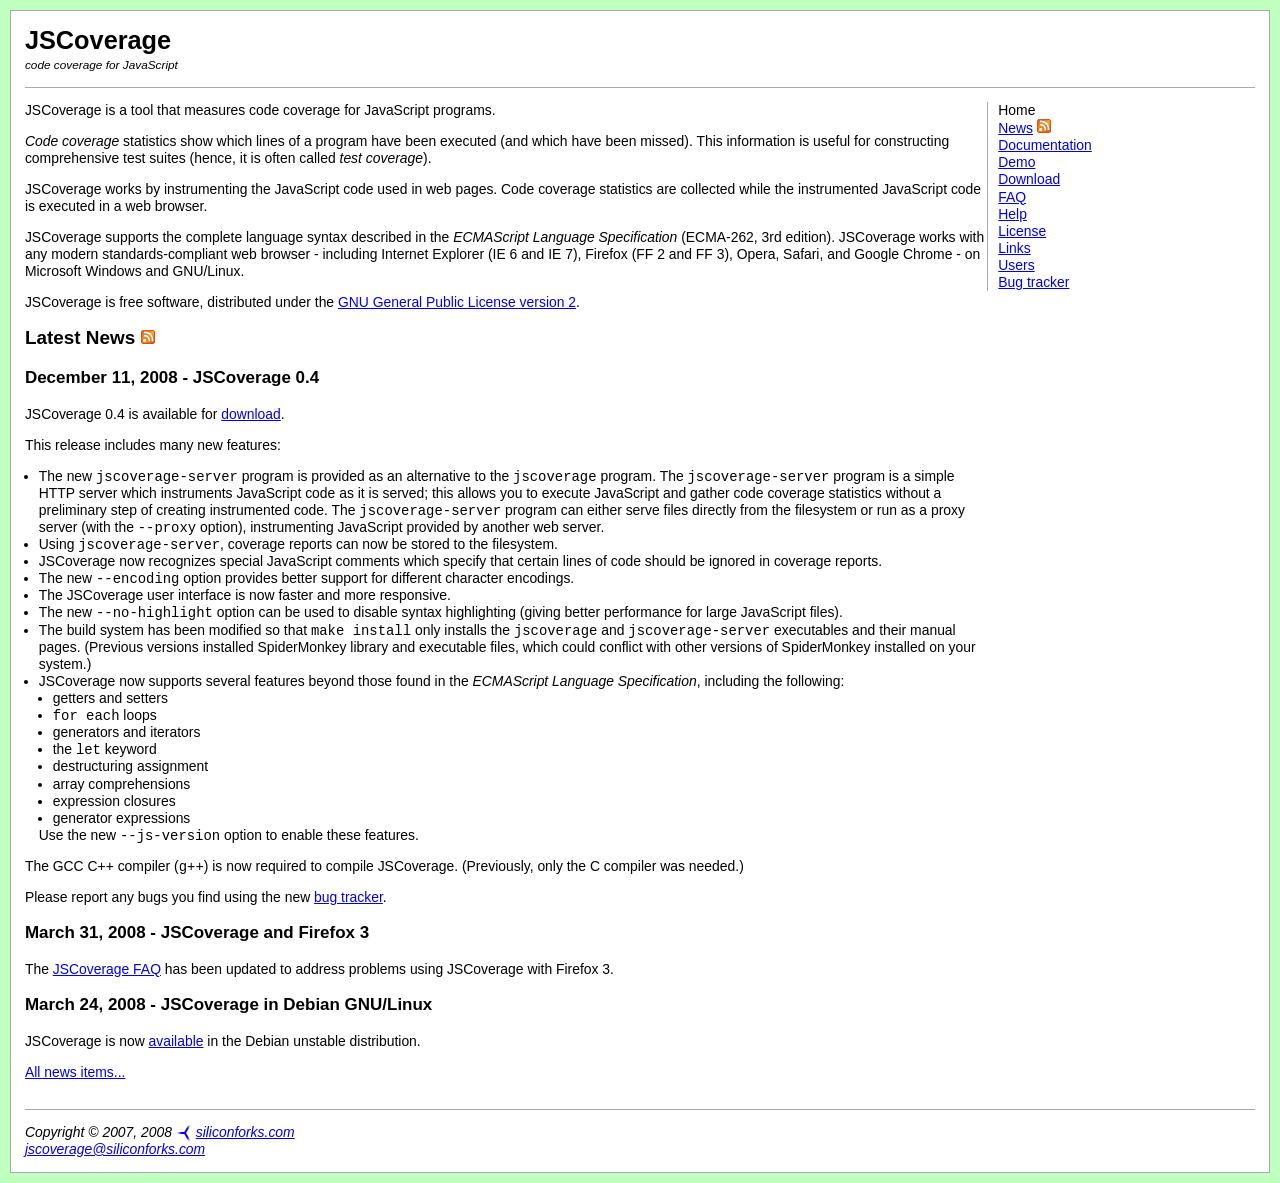
<file: node_modules/expresso/deps/jscoverage/doc/index.html>
<!DOCTYPE HTML PUBLIC "-//W3C//DTD HTML 4.01//EN">
<html>
<head>
<title>JSCoverage - code coverage for JavaScript</title>
<link rel="stylesheet" type="text/css" href="reset-fonts-grids.css">
<link rel="stylesheet" type="text/css" href="style.css">
</head>
<body>
<div id="doc3" class="yui-t5"> 
  <div id="hd"><h1><span class="h1">JSCoverage</span><br><span class="tag">code coverage for JavaScript</span></h1></div>  
  <div id="bd">
    <div id="yui-main"> 
      <div id="jscoverage-main" class="yui-b">
        <p>
        JSCoverage is a tool that measures code coverage for
        JavaScript programs.
        </p>
        <p>
        <dfn>Code coverage</dfn> statistics show which lines of a program have
        been executed (and which have been missed).  This information is useful
        for constructing comprehensive test suites (hence, it is often called
        <dfn>test coverage</dfn>).
        </p>
        <p>
        JSCoverage works by instrumenting the JavaScript code used in web
        pages.  Code coverage statistics are collected while the instrumented
        JavaScript code is executed in a web browser.
        </p>
        <p>
        JSCoverage supports the complete language syntax described in the
        <cite>ECMAScript Language Specification</cite> (ECMA-262, 3rd edition).
        JSCoverage works with any modern standards-compliant web browser -
        including Internet Explorer (IE 6 and IE 7), Firefox (FF 2 and FF 3),
        Opera, Safari, and Google Chrome - on Microsoft Windows and GNU/Linux.
        </p>
        <p>
        JSCoverage is free software, distributed under the
        <a href="license.html">GNU General Public License version 2</a>.
        </p>

        <h2>Latest News <a href="http://siliconforks.com/jscoverage/news.xml" type="application/rss+xml" title="RSS feed for JSCoverage"><img src="feed-icon-14x14.png" alt="RSS feed"></a></h2>

        <h3><a name="20081211">December 11, 2008 - JSCoverage 0.4</a></h3>
        <p>
        JSCoverage 0.4 is available for <a href="http://siliconforks.com/jscoverage/download.html">download</a>.
        </p>
        <p>
        This release includes many new features:
        </p>
        <ul class="list">
        <li>
        The new <code>jscoverage-server</code> program is provided as an
        alternative to the <code>jscoverage</code> program.  The
        <code>jscoverage-server</code> program is a simple HTTP server which
        instruments JavaScript code as it is served; this allows you to execute
        JavaScript and gather code coverage statistics without a preliminary
        step of creating instrumented code. The <code>jscoverage-server</code>
        program can either serve files directly from the filesystem or run as a
        proxy server (with the <code>--proxy</code> option), instrumenting
        JavaScript provided by another web server.
        <li>
        Using <code>jscoverage-server</code>, coverage reports can now be stored
        to the filesystem.
        </li>
        <li>
        JSCoverage now recognizes special JavaScript comments which specify that
        certain lines of code should be ignored in coverage reports.
        </li>
        <li>
        The new <code>--encoding</code> option provides better support for
        different character encodings.
        </li>
        <li>
        The JSCoverage user interface is now faster and more responsive.
        </li>
        <li>
        The new <code>--no-highlight</code> option can be used to disable syntax
        highlighting (giving better performance for large JavaScript files).
        </li>
        <li>
        The build system has been modified so that <code>make install</code>
        only installs the <code>jscoverage</code> and
        <code>jscoverage-server</code> executables and their manual pages.
        (Previous versions installed SpiderMonkey library and executable files,
        which could conflict with other versions of SpiderMonkey installed on
        your system.)
        </li>
        <li>
        JSCoverage now supports several features beyond those found in the
        <cite>ECMAScript Language Specification</cite>, including the following:
        <ul class="list">
        <li>getters and setters
        <li><code>for each</code> loops
        <li>generators and iterators
        <li>the <code>let</code> keyword
        <li>destructuring assignment
        <li>array comprehensions
        <li>expression closures
        <li>generator expressions
        </ul>
        Use the new <code>--js-version</code> option to enable these features.
        </li>
        </ul>
        <p>
        The GCC C++ compiler (<code>g++</code>) is now required to compile
        JSCoverage.  (Previously, only the C compiler was needed.)
        </p>
        <p>
        Please report any bugs you find using the new <a href="http://siliconforks.com/jscoverage/bugs/">bug tracker</a>.
        </p>

        <h3><a name="20080331">March 31, 2008 - JSCoverage and Firefox 3</a></h3>
        <p>
        The <a href="faq.html">JSCoverage FAQ</a> has been updated to address problems using JSCoverage with Firefox 3.
        </p>

        <h3><a name="20080324">March 24, 2008 - JSCoverage in Debian GNU/Linux</a></h3>
        <p>
        JSCoverage is now <a href="http://packages.debian.org/sid/jscoverage">available</a> in the Debian unstable distribution.
        </p>

        <p>
        <a href="news.html">All news items...</a>
        </p>
      </div>
    </div> 
    <div id="jscoverage-sidebar" class="yui-b">
      <ul>
      <li>Home
      <li><a href="news.html">News</a> <a href="http://siliconforks.com/jscoverage/news.xml" type="application/rss+xml" title="RSS feed for JSCoverage"><img src="feed-icon-14x14.png" alt="RSS feed"></a>
      <li><a href="manual.html">Documentation</a>
      <li><a href="demo.html">Demo</a>
      <li><a href="http://siliconforks.com/jscoverage/download.html">Download</a>
      <li><a href="faq.html">FAQ</a>
      <li><a href="help.html">Help</a>
      <li><a href="license.html">License</a>
      <li><a href="links.html">Links</a>
      <li><a href="users.html">Users</a>
      <li><a href="http://siliconforks.com/jscoverage/bugs/">Bug tracker</a>
      </ul>
    </div> 
  </div>  
  <div id="ft">
    <address>
      Copyright &copy; 2007, 2008 <a href="http://siliconforks.com/"><img src="siliconforks-16x16.png" width="16" height="16" class="icon" alt="Silicon Forks"></a> <a href="http://siliconforks.com/">siliconforks.com</a><br>
      <a href="mailto:jscoverage@siliconforks.com">jscoverage@siliconforks.com</a>
    </address>
  </div>  
</div>
</body>
</html>
</file>
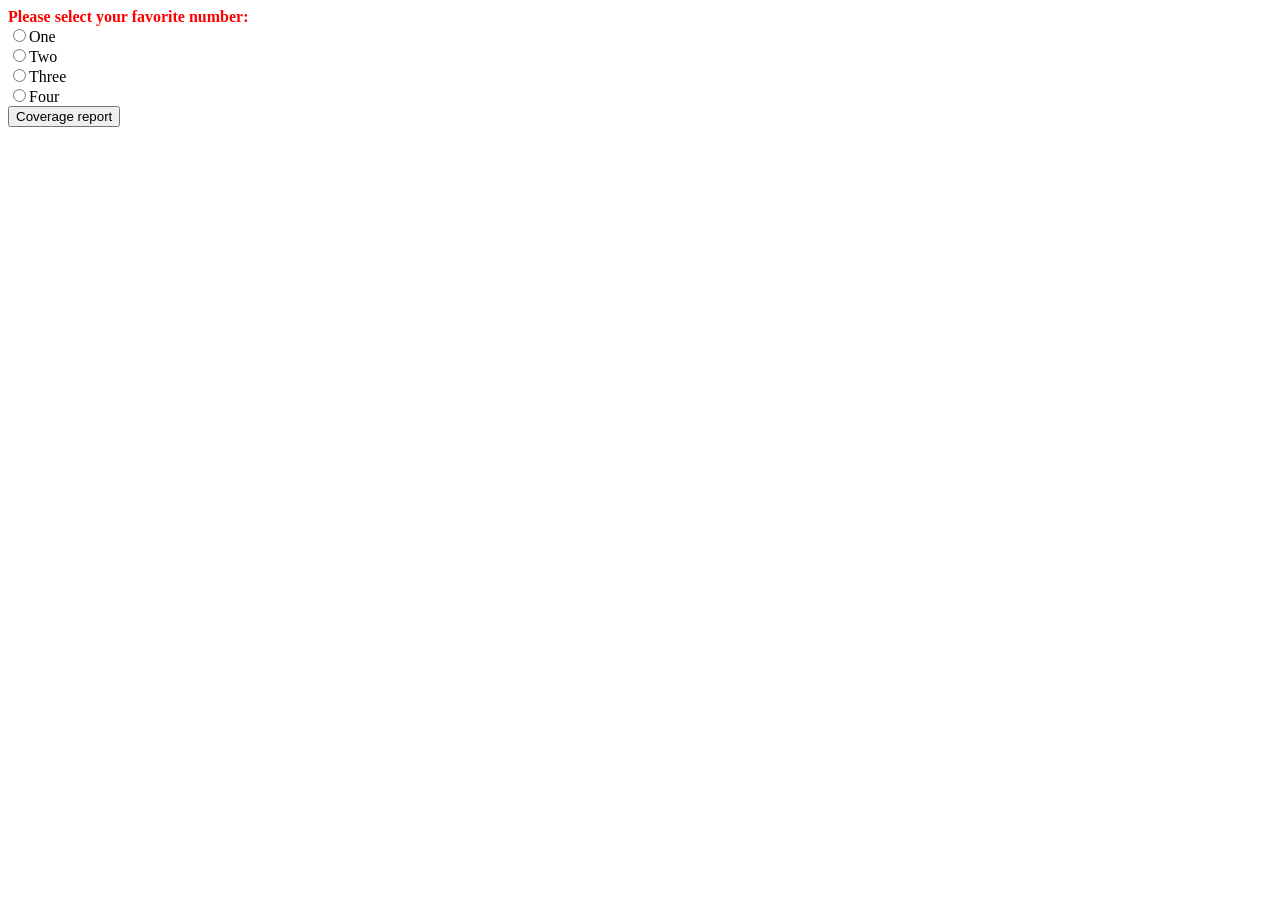
<file: node_modules/expresso/deps/jscoverage/doc/example-inverted/index.html>
<!DOCTYPE html PUBLIC "-//W3C//DTD HTML 4.01 Transitional//EN">
<html>
<head>
<title>Example</title>
<script type="text/javascript" src="script.js"></script>
<style>
div.black {
  color: black;
}
div.red {
  color: red;
  font-weight: bold;
}
</style>
</head>
<body>
<div id="request" class="red">Please select your favorite number:</div>
<input type="radio" name="number" id="radio1" onclick="go(this);"><label for="radio1">One</label><br>
<input type="radio" name="number" id="radio2" onclick="go(this);"><label for="radio2">Two</label><br>
<input type="radio" name="number" id="radio3" onclick="go(this);"><label for="radio3">Three</label><br>
<input type="radio" name="number" id="radio4" onclick="go(this);"><label for="radio4">Four</label><br>
<div id="result" class="red"></div>
<button onclick='window.open("jscoverage.html");'>Coverage report</button>
</body>
</html>
</file>
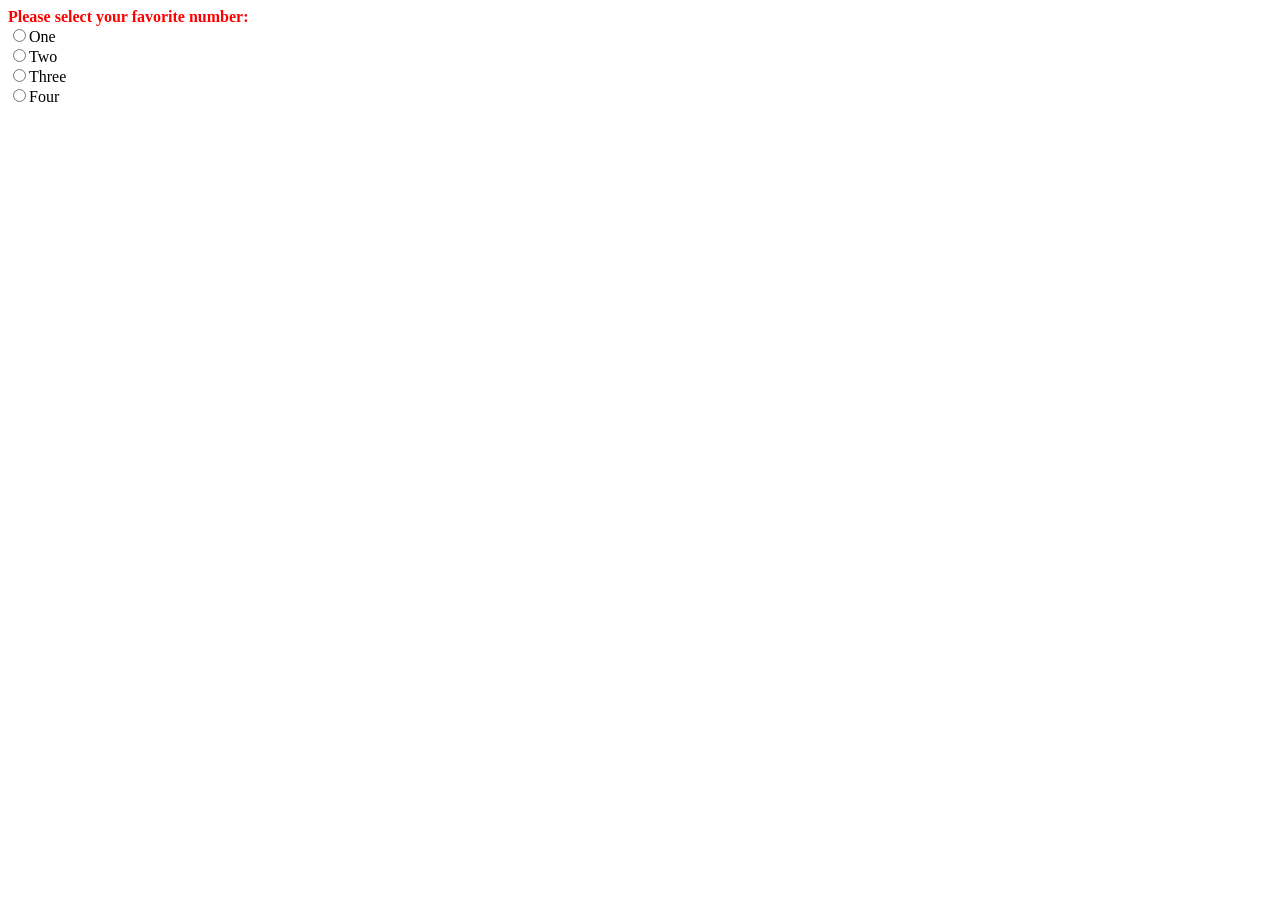
<file: node_modules/expresso/deps/jscoverage/doc/example/index.html>
<!DOCTYPE html PUBLIC "-//W3C//DTD HTML 4.01 Transitional//EN">
<html>
<head>
<title>Example</title>
<script type="text/javascript" src="script.js"></script>
<style>
div.black {
  color: black;
}
div.red {
  color: red;
  font-weight: bold;
}
</style>
</head>
<body>
<div id="request" class="red">Please select your favorite number:</div>
<input type="radio" name="number" id="radio1" onclick="go(this);"><label for="radio1">One</label><br>
<input type="radio" name="number" id="radio2" onclick="go(this);"><label for="radio2">Two</label><br>
<input type="radio" name="number" id="radio3" onclick="go(this);"><label for="radio3">Three</label><br>
<input type="radio" name="number" id="radio4" onclick="go(this);"><label for="radio4">Four</label><br>
<div id="result" class="red"></div>
</body>
</html>
</file>
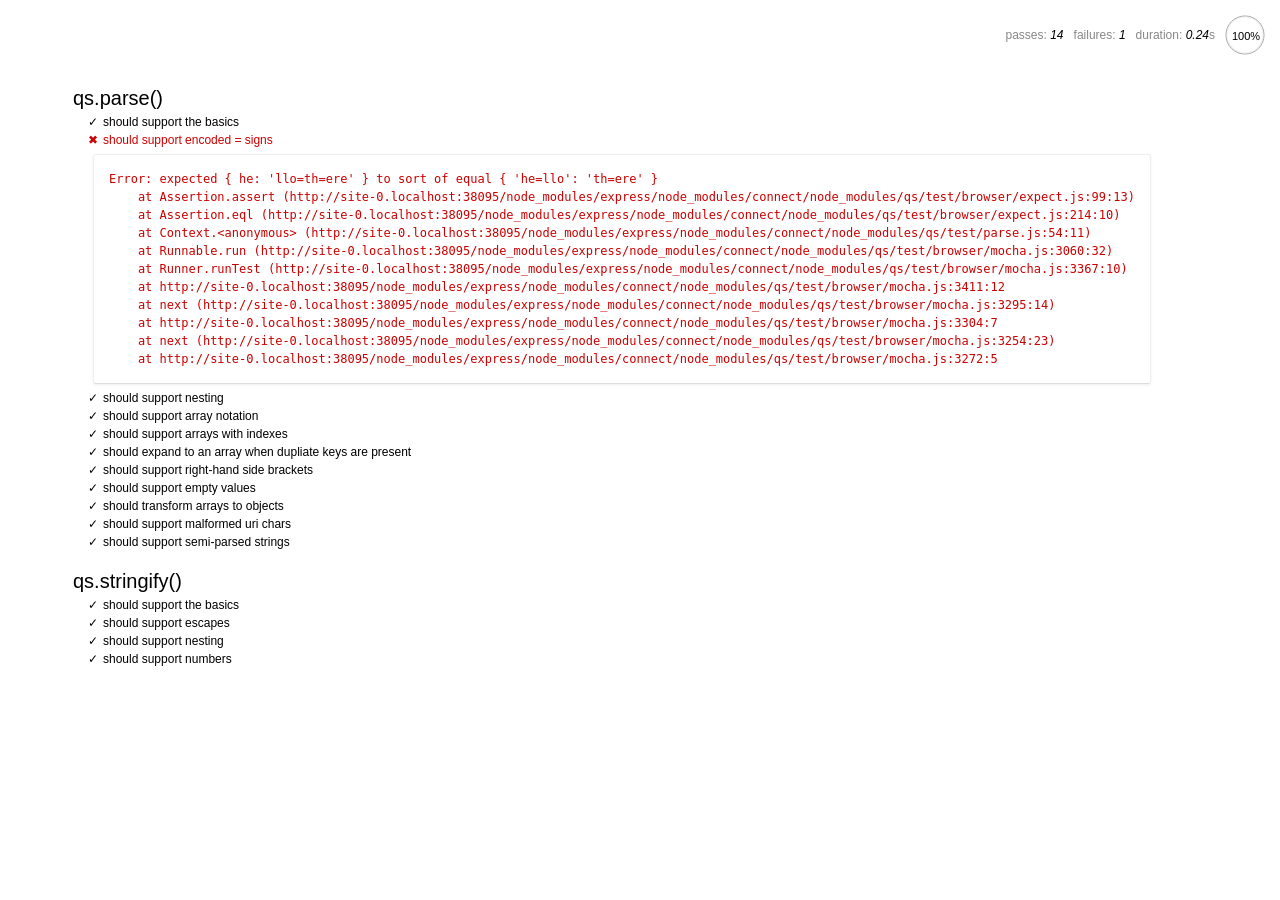
<file: node_modules/express/node_modules/connect/node_modules/qs/test/browser/index.html>
<html>
  <head>
    <title>Mocha</title>
    <meta http-equiv="Content-Type" content="text/html; charset=UTF-8">
    <link rel="stylesheet" href="mocha.css" />
    <script src="jquery.js" type="text/javascript"></script>
    <script src="expect.js"></script>
    <script src="mocha.js"></script>
    <script>mocha.setup('bdd')</script>
    <script src="qs.js"></script>
    <script src="../parse.js"></script>
    <script src="../stringify.js"></script>
    <script>onload = mocha.run;</script>
  </head>
  <body>
    <div id="mocha"></div>
  </body>
</html>
</file>
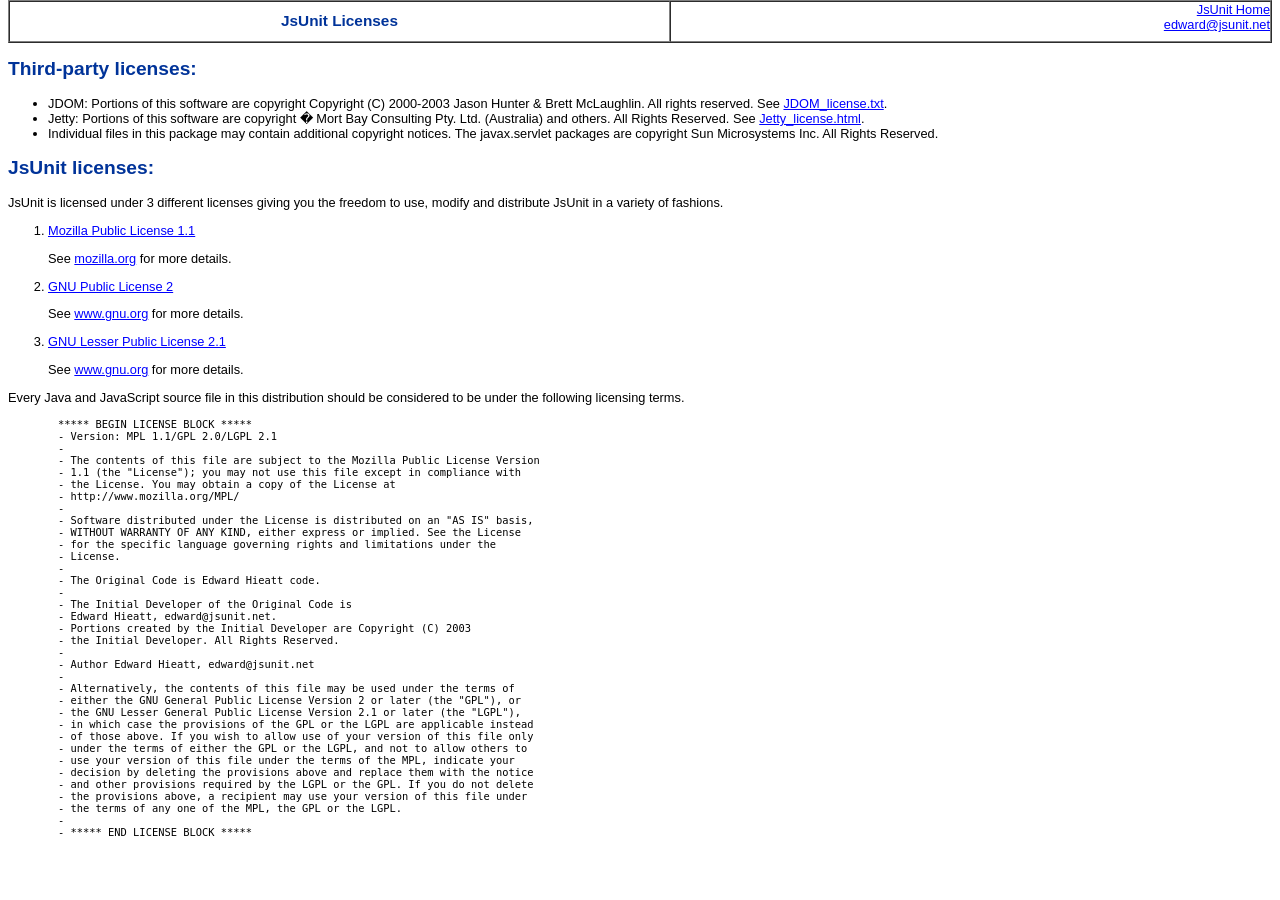
<file: node_modules/expresso/deps/jscoverage/doc/example-jsunit/jsunit/licenses/index.html>
<!DOCTYPE HTML PUBLIC "-//W3C//DTD HTML 4.01 Transitional//EN" "http://www.w3.org/TR/html4/loose.dtd">
<html>
<!-- JsUnit -->
<!-- ***** BEGIN LICENSE BLOCK *****
   - Version: MPL 1.1/GPL 2.0/LGPL 2.1
   -
   - The contents of this file are subject to the Mozilla Public License Version
   - 1.1 (the "License"); you may not use this file except in compliance with
   - the License. You may obtain a copy of the License at
   - http://www.mozilla.org/MPL/
   -
   - Software distributed under the License is distributed on an "AS IS" basis,
   - WITHOUT WARRANTY OF ANY KIND, either express or implied. See the License
   - for the specific language governing rights and limitations under the
   - License.
   -
   - The Original Code is Edward Hieatt code.
   -
   - The Initial Developer of the Original Code is
   - Edward Hieatt, edward@jsunit.net.
   - Portions created by the Initial Developer are Copyright (C) 2001
   - the Initial Developer. All Rights Reserved.
   -
   - Contributor(s):
   - Edward Hieatt, edward@jsunit.net (original author)
   - Bob Clary, bc@bclary.comn
   -
   - Alternatively, the contents of this file may be used under the terms of
   - either the GNU General Public License Version 2 or later (the "GPL"), or
   - the GNU Lesser General Public License Version 2.1 or later (the "LGPL"),
   - in which case the provisions of the GPL or the LGPL are applicable instead
   - of those above. If you wish to allow use of your version of this file only
   - under the terms of either the GPL or the LGPL, and not to allow others to
   - use your version of this file under the terms of the MPL, indicate your
   - decision by deleting the provisions above and replace them with the notice
   - and other provisions required by the LGPL or the GPL. If you do not delete
   - the provisions above, a recipient may use your version of this file under
   - the terms of any one of the MPL, the GPL or the LGPL.
   -
   - ***** END LICENSE BLOCK ***** -->

<head>
    <meta http-equiv="Content-Type" content="text/html; charset=UTF-8">
    <title>Licensing</title>
    <link rel="stylesheet" type="text/css" href="../app/css/jsUnitStyle.css">
</head>

<body>
<table width="100%" cellpadding="0" cellspacing="0" border="1" summary="jsUnit Information">
    <tr>
        <th align="center" valign="top"><h1>JsUnit Licenses</h1></th>

        <td align="right" valign="top">
            <a href="http://www.jsunit.net/" target="_blank">JsUnit Home</a><br>
            <a href="mailto:edward@jsunit.net">edward@jsunit.net</a><br>
        </tr>
</table>

<p><h2>Third-party licenses:</h2>
    <ul>
        <li>JDOM: Portions of this software are copyright Copyright (C) 2000-2003 Jason Hunter & Brett McLaughlin. All
            rights reserved. See <a href="JDOM_license.txt">JDOM_license.txt</a>.
        <li>Jetty: Portions of this software are copyright � Mort Bay Consulting Pty. Ltd. (Australia) and others. All
            Rights Reserved. See <a href="Jetty_license.html">Jetty_license.html</a>.
        <li>Individual files in this package may contain additional copyright notices. The javax.servlet packages are
            copyright Sun Microsystems Inc. All Rights Reserved.
    </ul>
</p>

<p><h2>JsUnit licenses:</h2>
    JsUnit is licensed under 3 different licenses giving you the freedom
    to use, modify and distribute JsUnit in a variety of fashions.
</p>

<ol>
    <li>
        <p><a href="MPL-1.1.txt">Mozilla Public License 1.1</a></p>

        <p>See <a href="http://www.mozilla.org/MPL/">mozilla.org</a>
            for more details.</p>
    </li>

    <li>
        <p><a href="gpl-2.txt">GNU Public License 2</a></p>

        <p>See <a href="http://www.gnu.org/licenses/licenses.html">www.gnu.org</a>
            for more details.</p>
    </li>

    <li>
        <p><a href="lgpl-2.1.txt">GNU Lesser Public License 2.1</a></p>

        <p>See <a href="http://www.gnu.org/licenses/licenses.html">www.gnu.org</a>
            for more details.</p>
    </li>
</ol>

<p>
    Every Java and JavaScript source file in this distribution should be considered to be under the following licensing
    terms.
    <pre>
        ***** BEGIN LICENSE BLOCK *****
        - Version: MPL 1.1/GPL 2.0/LGPL 2.1
        -
        - The contents of this file are subject to the Mozilla Public License Version
        - 1.1 (the "License"); you may not use this file except in compliance with
        - the License. You may obtain a copy of the License at
        - http://www.mozilla.org/MPL/
        -
        - Software distributed under the License is distributed on an "AS IS" basis,
        - WITHOUT WARRANTY OF ANY KIND, either express or implied. See the License
        - for the specific language governing rights and limitations under the
        - License.
        -
        - The Original Code is Edward Hieatt code.
        -
        - The Initial Developer of the Original Code is
        - Edward Hieatt, edward@jsunit.net.
        - Portions created by the Initial Developer are Copyright (C) 2003
        - the Initial Developer. All Rights Reserved.
        -
        - Author Edward Hieatt, edward@jsunit.net
        -
        - Alternatively, the contents of this file may be used under the terms of
        - either the GNU General Public License Version 2 or later (the "GPL"), or
        - the GNU Lesser General Public License Version 2.1 or later (the "LGPL"),
        - in which case the provisions of the GPL or the LGPL are applicable instead
        - of those above. If you wish to allow use of your version of this file only
        - under the terms of either the GPL or the LGPL, and not to allow others to
        - use your version of this file under the terms of the MPL, indicate your
        - decision by deleting the provisions above and replace them with the notice
        - and other provisions required by the LGPL or the GPL. If you do not delete
        - the provisions above, a recipient may use your version of this file under
        - the terms of any one of the MPL, the GPL or the LGPL.
        -
        - ***** END LICENSE BLOCK *****
    </pre>
</p>
</body>
</html>
</file>
<file: node_modules/expresso/deps/jscoverage/doc/style.css>
html {
  background: #bfffbf;
}
h1 a {
  color: black;
  text-decoration: none;
  font-size: 182%;
  font-weight: bold;
}
span.h1 {
  font-size: 182%;
  font-weight: bold;
}
span.tag {
  font-size: 85%;
  font-style: italic;
}
h2 {
  font-size: 136%;
  font-weight: bold;
  margin-bottom: 1em;
}
h3 {
  font-size: 122%;
  font-weight: bold;
  margin-top: 1em;
  margin-bottom: 1em;
}
h4 {
  font-size: 107%;
  font-weight: bold;
  margin-top: 1em;
  margin-bottom: 1em;
}
p {
  margin-top: 1em;
  margin-bottom: 1em;
}
p:first-child {
  margin-top: 0;
}
div {
  background: white;
}
div#doc3 {
  font-size: 107%;
  margin-top: 10px;
  margin-bottom: 10px;
  border: 1px solid #aaa;
}
div#hd {
  margin: 1em;
}
div#bd {
  margin: 1em;
  border-top: 1px solid #aaa;
  border-bottom: 1px solid #aaa;
  padding-top: 1em;
  padding-bottom: 1em;
}
div#ft {
  margin: 1em;
}
div#yui-main {

}
div#jscoverage-main {

}
div#jscoverage-sidebar {
  border-left: 1px solid #aaa;
  padding-left: 10px;
}
dd {
  padding-left: 1em;
}
ul.list {
  padding-left: 1em;
}
ul.list li {
  display: list-item;
  list-style-position: outside;
  list-style-type: disc;
}
address {
  font-style: italic;
}
em {
  font-style: italic;
}
strong {
  font-weight: bold;
}
var {
  font-style: italic;
}
dfn {
  font-style: italic;
}
cite {
  font-style: italic;
}
abbr {
  cursor: help;
  border-bottom-width: 1px;
  border-bottom-style: dotted;
}
img.icon {
  vertical-align: middle;
}

/* tables */
table {
  border-collapse: collapse;
}
col {
  border-left: 1px solid #d9d9d9;
}
col.first-col {
  border-left-width: 0px;
}
thead {
  border-bottom: 1px solid #666666;
}
th {
  font-weight: normal;
  text-align: left;
}
th, td {
  padding-left: 5px;
  padding-right: 5px;
}
.numeric {
  text-align: right;
}
tr.odd td {
  background-color: #e6ffe6;
}
</file>
<file: node_modules/express/node_modules/connect/node_modules/qs/test/browser/mocha.css>
body {
  font: 20px/1.5 "Helvetica Neue", Helvetica, Arial, sans-serif;
  padding: 60px 50px;
}

#mocha h1, h2 {
  margin: 0;
}

#mocha h1 {
  margin-top: 15px;
  font-size: 1em;
  font-weight: 200;
}

#mocha .suite .suite h1 {
  margin-top: 0;
  font-size: .8em;
}

#mocha h2 {
  font-size: 12px;
  font-weight: normal;
  cursor: pointer;
}

#mocha .suite {
  margin-left: 15px;
}

#mocha .test {
  margin-left: 15px;
}

#mocha .test:hover h2::after {
  position: relative;
  top: 0;
  right: -10px;
  content: '(view source)';
  font-size: 12px;
  font-family: arial;
  color: #888;
}

#mocha .test.pending:hover h2::after {
  content: '(pending)';
  font-family: arial;
}

#mocha .test.pass.medium .duration {
  background: #C09853;
}

#mocha .test.pass.slow .duration {
  background: #B94A48;
}

#mocha .test.pass::before {
  content: '✓';
  font-size: 12px;
  display: block;
  float: left;
  margin-right: 5px;
}

#mocha .test.pass .duration {
  font-size: 9px;
  margin-left: 5px;
  padding: 2px 5px;
  color: white;
  -webkit-box-shadow: inset 0 1px 1px rgba(0,0,0,.2);
  -moz-box-shadow: inset 0 1px 1px rgba(0,0,0,.2);
  box-shadow: inset 0 1px 1px rgba(0,0,0,.2);
  -webkit-border-radius: 5px;
  -moz-border-radius: 5px;
  -ms-border-radius: 5px;
  -o-border-radius: 5px;
  border-radius: 5px;
}

#mocha .test.pass.fast .duration {
  display: none;
}

#mocha .test.pending {
  color: #0b97c4;
}

#mocha .test.pending::before {
  content: '◦';
  color: #0b97c4;
}

#mocha .test.fail {
  color: #c00;
}

#mocha .test.fail pre {
  color: black;
}

#mocha .test.fail::before {
  content: '✖';
  font-size: 12px;
  display: block;
  float: left;
  margin-right: 5px;
  color: #c00;
}

#mocha .test pre.error {
  color: #c00;
}

#mocha .test pre {
  display: inline-block;
  font: 12px/1.5 monaco, monospace;
  margin: 5px;
  padding: 15px;
  border: 1px solid #eee;
  border-bottom-color: #ddd;
  -webkit-border-radius: 3px;
  -webkit-box-shadow: 0 1px 3px #eee;
}

#error {
  color: #c00;
  font-size: 1.5  em;
  font-weight: 100;
  letter-spacing: 1px;
}

#stats {
  position: fixed;
  top: 15px;
  right: 10px;
  font-size: 12px;
  margin: 0;
  color: #888;
}

#stats .progress {
  float: right;
  padding-top: 0;
}

#stats em {
  color: black;
}

#stats li {
  display: inline-block;
  margin: 0 5px;
  list-style: none;
  padding-top: 11px;
}

code .comment { color: #ddd }
code .init { color: #2F6FAD }
code .string { color: #5890AD }
code .keyword { color: #8A6343 }
code .number { color: #2F6FAD }
</file>
<file: node_modules/expresso/deps/jscoverage/doc/example-jsunit/jsunit/app/css/jsUnitStyle.css>
body {
    margin-top: 0;
    margin-bottom: 0;
    font-family: Verdana, Arial, Helvetica, sans-serif;
    color: #000;
    font-size: 0.8em;
    background-color: #fff;
}

a:link, a:visited {
    color: #00F;
}

a:hover {
    color: #F00;
}

h1 {
    font-size: 1.2em;
    font-weight: bold;
    color: #039;
    font-family: Verdana, Arial, Helvetica, sans-serif;
}

h2 {
    font-weight: bold;
    color: #039;
    font-family: Verdana, Arial, Helvetica, sans-serif;
}

h3 {
    font-weight: bold;
    color: #039;
    text-decoration: underline;
    font-family: Verdana, Arial, Helvetica, sans-serif;
}

h4 {
    font-weight: bold;
    color: #039;
    font-family: Verdana, Arial, Helvetica, sans-serif;
}

.jsUnitTestResultSuccess {
    color: #000;
}

.jsUnitTestResultNotSuccess {
    color: #F00;
}
</file>
